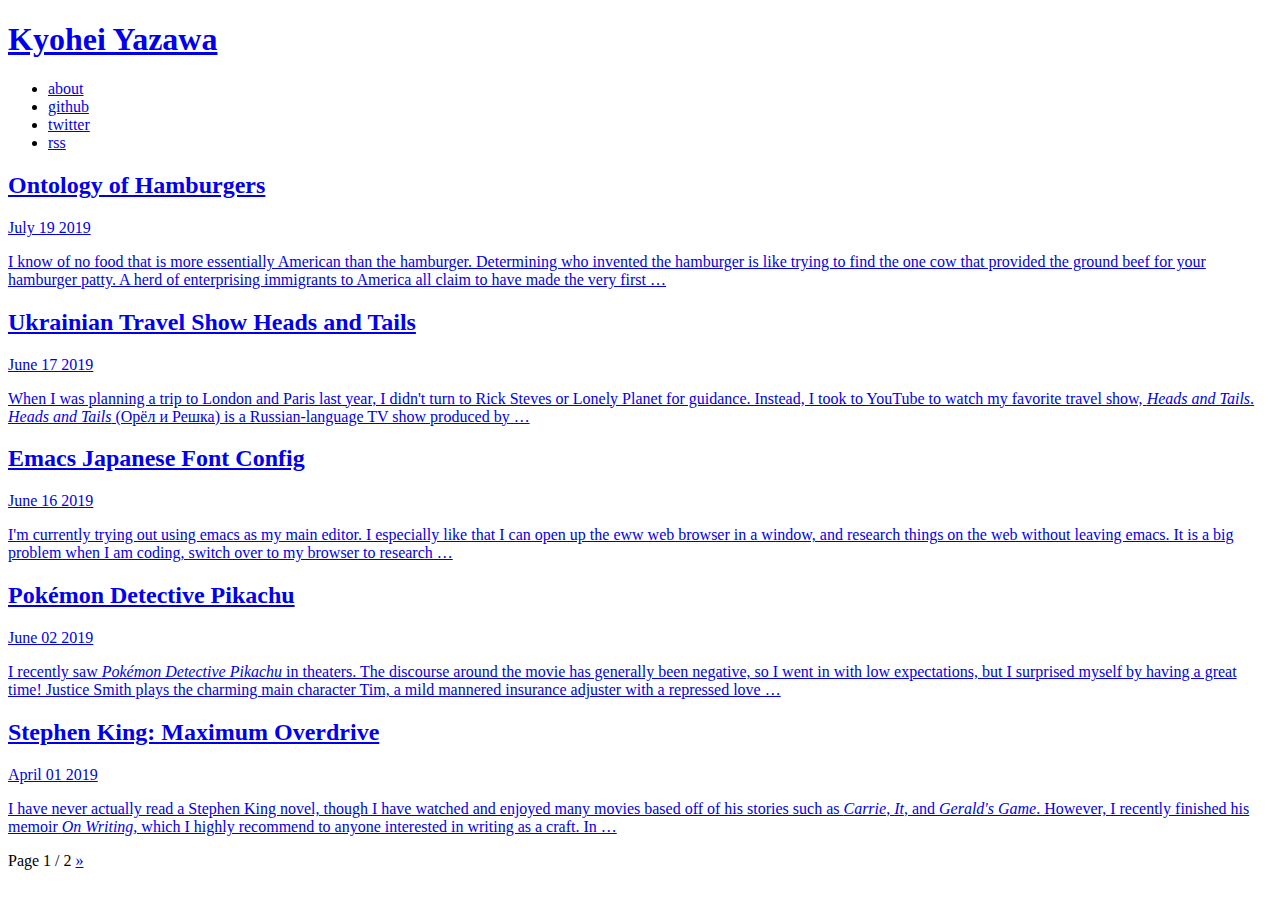
<file: index.html>
<!DOCTYPE html>
<html lang="en">

<head>
    <title>Kyohei Yazawa Site</title>
    <meta charset="utf-8" />
    <meta name="viewport" content="width=device-width, initial-scale=1, shrink-to-fit=no"/>
    <link rel="stylesheet" href="https://kyoheiyazawa.com/theme/css/style.css">
</head>

<body>
    <header>
        <div id="header-flex-container">
<h1 class="header-title"><a href="https://kyoheiyazawa.com/">Kyohei Yazawa</a></h1>            <nav id="header-menu">
                <ul>
                    <li><a href="https://kyoheiyazawa.com/about">about</a></li>
                    <li><a href="https://github.com/kyoheiyazawa/">github</a></li>
		    <li><a href="https://twitter.com/kyoheiyazawa">twitter</a></li>
		    <li><a href="https://kyoheiyazawa.com/feeds/all.atom.xml">rss</a></li>
                </ul>
            </nav>
        </div>

    </header>

    <div id="content-container">
<a href="https://kyoheiyazawa.com/blog/hamburgers.html">
<div class="article-preview-container">
    <h2>Ontology of Hamburgers</h2>
    <p class="article-date">July 19 2019</p>
    <p><p>I know of no food that is more essentially American than the hamburger. Determining who invented the hamburger is like trying to find the one cow that provided the ground beef for your hamburger patty. A herd of enterprising immigrants to America all claim to have made the very first …</p></p>
</div>
</a>
<a href="https://kyoheiyazawa.com/blog/ukrainian-travel-show-heads-and-tails.html">
<div class="article-preview-container">
    <h2>Ukrainian Travel Show Heads and Tails</h2>
    <p class="article-date">June 17 2019</p>
    <p><p>When I was planning a trip to London and Paris last year, I didn't turn to Rick Steves or Lonely Planet for guidance. Instead, I took to YouTube to watch my favorite travel show, <em>Heads and Tails</em>. <em>Heads and Tails</em> (Орёл и Решка) is a Russian-language TV show produced by …</p></p>
</div>
</a>
<a href="https://kyoheiyazawa.com/blog/emacs-japanese-font-config.html">
<div class="article-preview-container">
    <h2>Emacs Japanese Font Config</h2>
    <p class="article-date">June 16 2019</p>
    <p><p>I'm currently trying out using emacs as my main editor. I especially like that I can open up the eww web browser in a window, and research things on the web without leaving emacs. It is a big problem when I am coding, switch over to my browser to research …</p></p>
</div>
</a>
<a href="https://kyoheiyazawa.com/blog/pokemon-detective-pikachu.html">
<div class="article-preview-container">
    <h2>Pokémon Detective Pikachu</h2>
    <p class="article-date">June 02 2019</p>
    <p><p>I recently saw <em>Pokémon Detective Pikachu</em> in theaters. The discourse around the movie has generally been negative, so I went in with low expectations, but I surprised myself by having a great time! Justice Smith plays the charming main character Tim, a mild mannered insurance adjuster with a repressed love …</p></p>
</div>
</a>
<a href="https://kyoheiyazawa.com/blog/stephen-king-maximum-overdrive.html">
<div class="article-preview-container">
    <h2>Stephen King: Maximum Overdrive</h2>
    <p class="article-date">April 01 2019</p>
    <p><p>I have never actually read a Stephen King novel, though I have watched and enjoyed many movies based off of his stories such as <em>Carrie</em>, <em>It</em>, and <em>Gerald's Game</em>. However, I recently finished his memoir <em>On Writing</em>, which I highly recommend to anyone interested in writing as a craft. In …</p></p>
</div>
</a>

<p class="paginator">
    Page 1 / 2
        <a href="https://kyoheiyazawa.com/index2.html">&raquo;</a>
</p>

    </div>
</body>
</html>
</file>
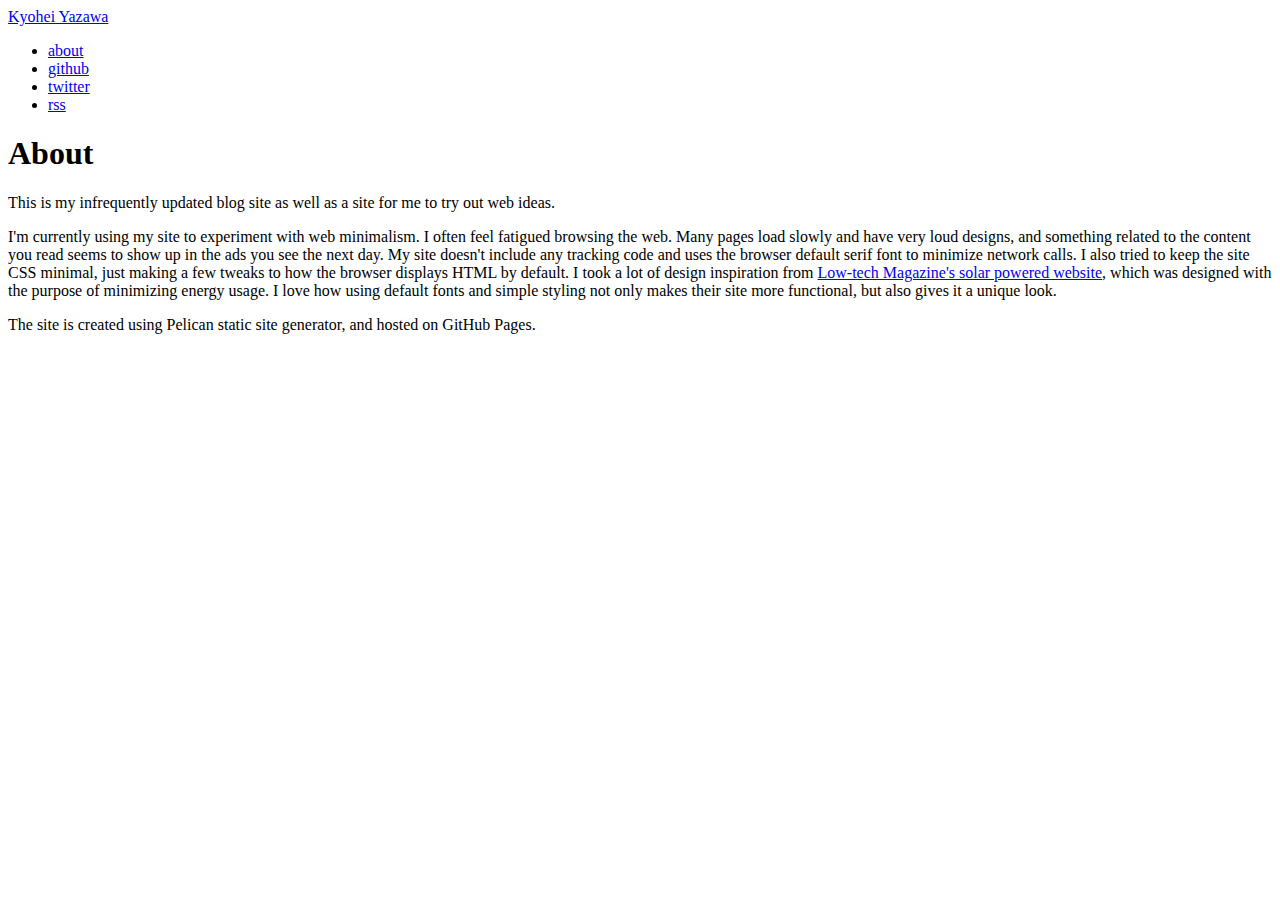
<file: about/index.html>
<!DOCTYPE html>
<html lang="en">

<head>
    <title>Kyohei Yazawa Site</title>
    <meta charset="utf-8" />
    <meta name="viewport" content="width=device-width, initial-scale=1, shrink-to-fit=no"/>
    <link rel="stylesheet" href="https://kyoheiyazawa.com/theme/css/style.css">
</head>

<body>
    <header>
        <div id="header-flex-container">
<span class="header-title"><a href="https://kyoheiyazawa.com/">Kyohei Yazawa</a></span>            <nav id="header-menu">
                <ul>
                    <li><a href="https://kyoheiyazawa.com/about">about</a></li>
                    <li><a href="https://github.com/kyoheiyazawa/">github</a></li>
		    <li><a href="https://twitter.com/kyoheiyazawa">twitter</a></li>
		    <li><a href="https://kyoheiyazawa.com/feeds/all.atom.xml">rss</a></li>
                </ul>
            </nav>
        </div>

    </header>

    <div id="content-container">
<h1>About</h1>
<p>This is my infrequently updated blog site as well as a site for me to try out web ideas.</p>
<p>I'm currently using my site to experiment with web minimalism. I often feel fatigued browsing the web. Many pages load slowly and have very loud designs, and something related to the content you read seems to show up in the ads you see the next day. My site doesn't include any tracking code and uses the browser default serif font to minimize network calls. I also tried to keep the site CSS minimal, just making a few tweaks to how the browser displays HTML by default. I took a lot of design inspiration from <a href="https://solar.lowtechmagazine.com/2018/09/how-to-build-a-lowtech-website.html">Low-tech Magazine's solar powered website</a>, which was designed with the purpose of minimizing energy usage. I love how using default fonts and simple styling not only makes their site more functional, but also gives it a unique look.</p>
<p>The site is created using Pelican static site generator, and hosted on GitHub Pages.</p>
    </div>
</body>
</html>
</file>
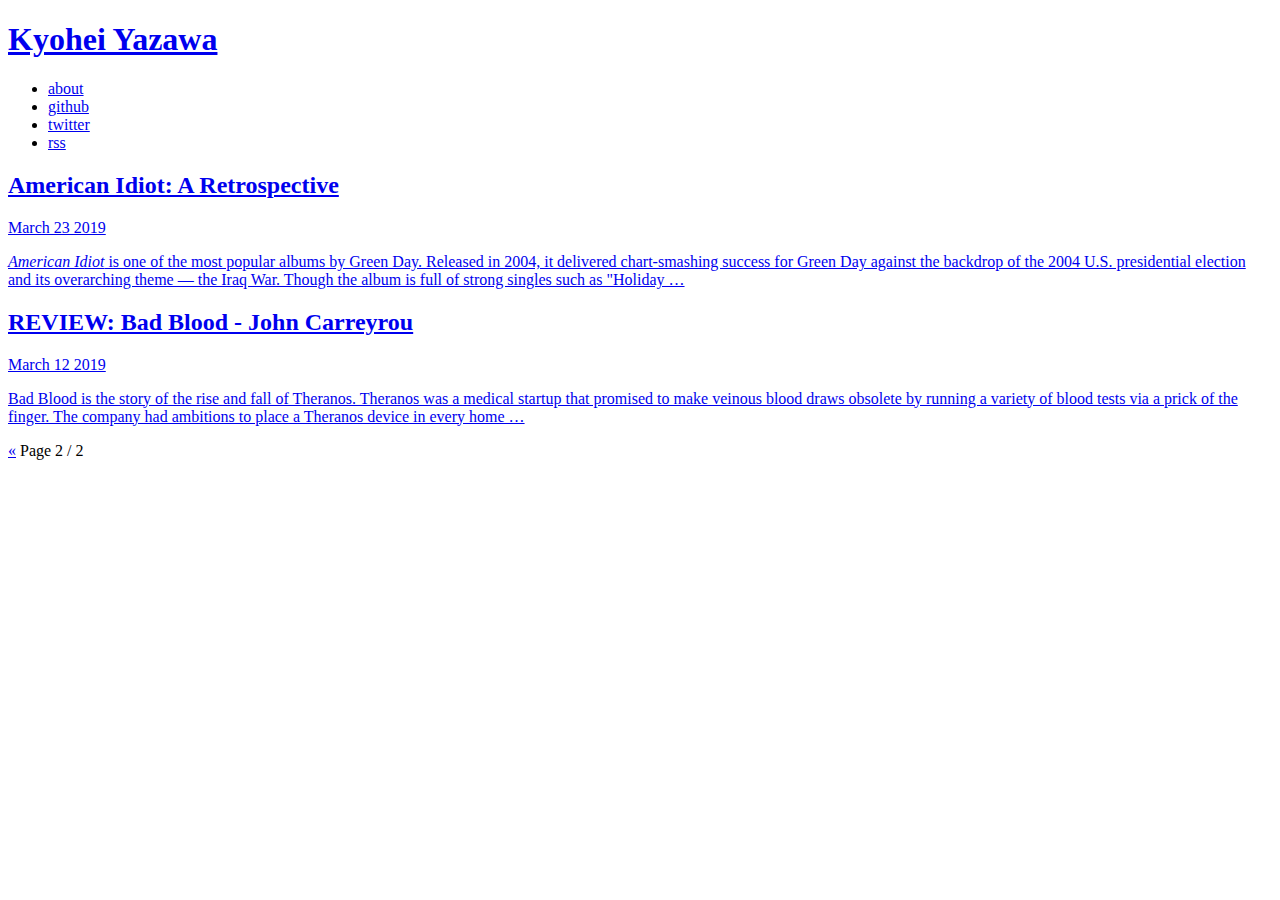
<file: index2.html>
<!DOCTYPE html>
<html lang="en">

<head>
    <title>Kyohei Yazawa Site</title>
    <meta charset="utf-8" />
    <meta name="viewport" content="width=device-width, initial-scale=1, shrink-to-fit=no"/>
    <link rel="stylesheet" href="https://kyoheiyazawa.com/theme/css/style.css">
</head>

<body>
    <header>
        <div id="header-flex-container">
<h1 class="header-title"><a href="https://kyoheiyazawa.com/">Kyohei Yazawa</a></h1>            <nav id="header-menu">
                <ul>
                    <li><a href="https://kyoheiyazawa.com/about">about</a></li>
                    <li><a href="https://github.com/kyoheiyazawa/">github</a></li>
		    <li><a href="https://twitter.com/kyoheiyazawa">twitter</a></li>
		    <li><a href="https://kyoheiyazawa.com/feeds/all.atom.xml">rss</a></li>
                </ul>
            </nav>
        </div>

    </header>

    <div id="content-container">
<a href="https://kyoheiyazawa.com/blog/american-idiot-a-retrospective.html">
<div class="article-preview-container">
    <h2>American Idiot: A Retrospective</h2>
    <p class="article-date">March 23 2019</p>
    <p><p><em>American Idiot</em> is one of the most popular albums by Green Day. Released in 2004, it delivered chart-smashing success for Green Day against the backdrop of the 2004 U.S. presidential election and its overarching theme — the Iraq War. Though the album is full of strong singles such as "Holiday …</p></p>
</div>
</a>
<a href="https://kyoheiyazawa.com/blog/theranos.html">
<div class="article-preview-container">
    <h2>REVIEW: Bad Blood - John Carreyrou</h2>
    <p class="article-date">March 12 2019</p>
    <p><p>Bad Blood is the story of the rise and fall of Theranos. Theranos was a medical startup that promised to make veinous blood draws obsolete by running a variety of blood tests via a prick of the finger. The company had ambitions to place a Theranos device in every home …</p></p>
</div>
</a>

<p class="paginator">
        <a href="https://kyoheiyazawa.com/index.html">&laquo;</a>
    Page 2 / 2
</p>

    </div>
</body>
</html>
</file>
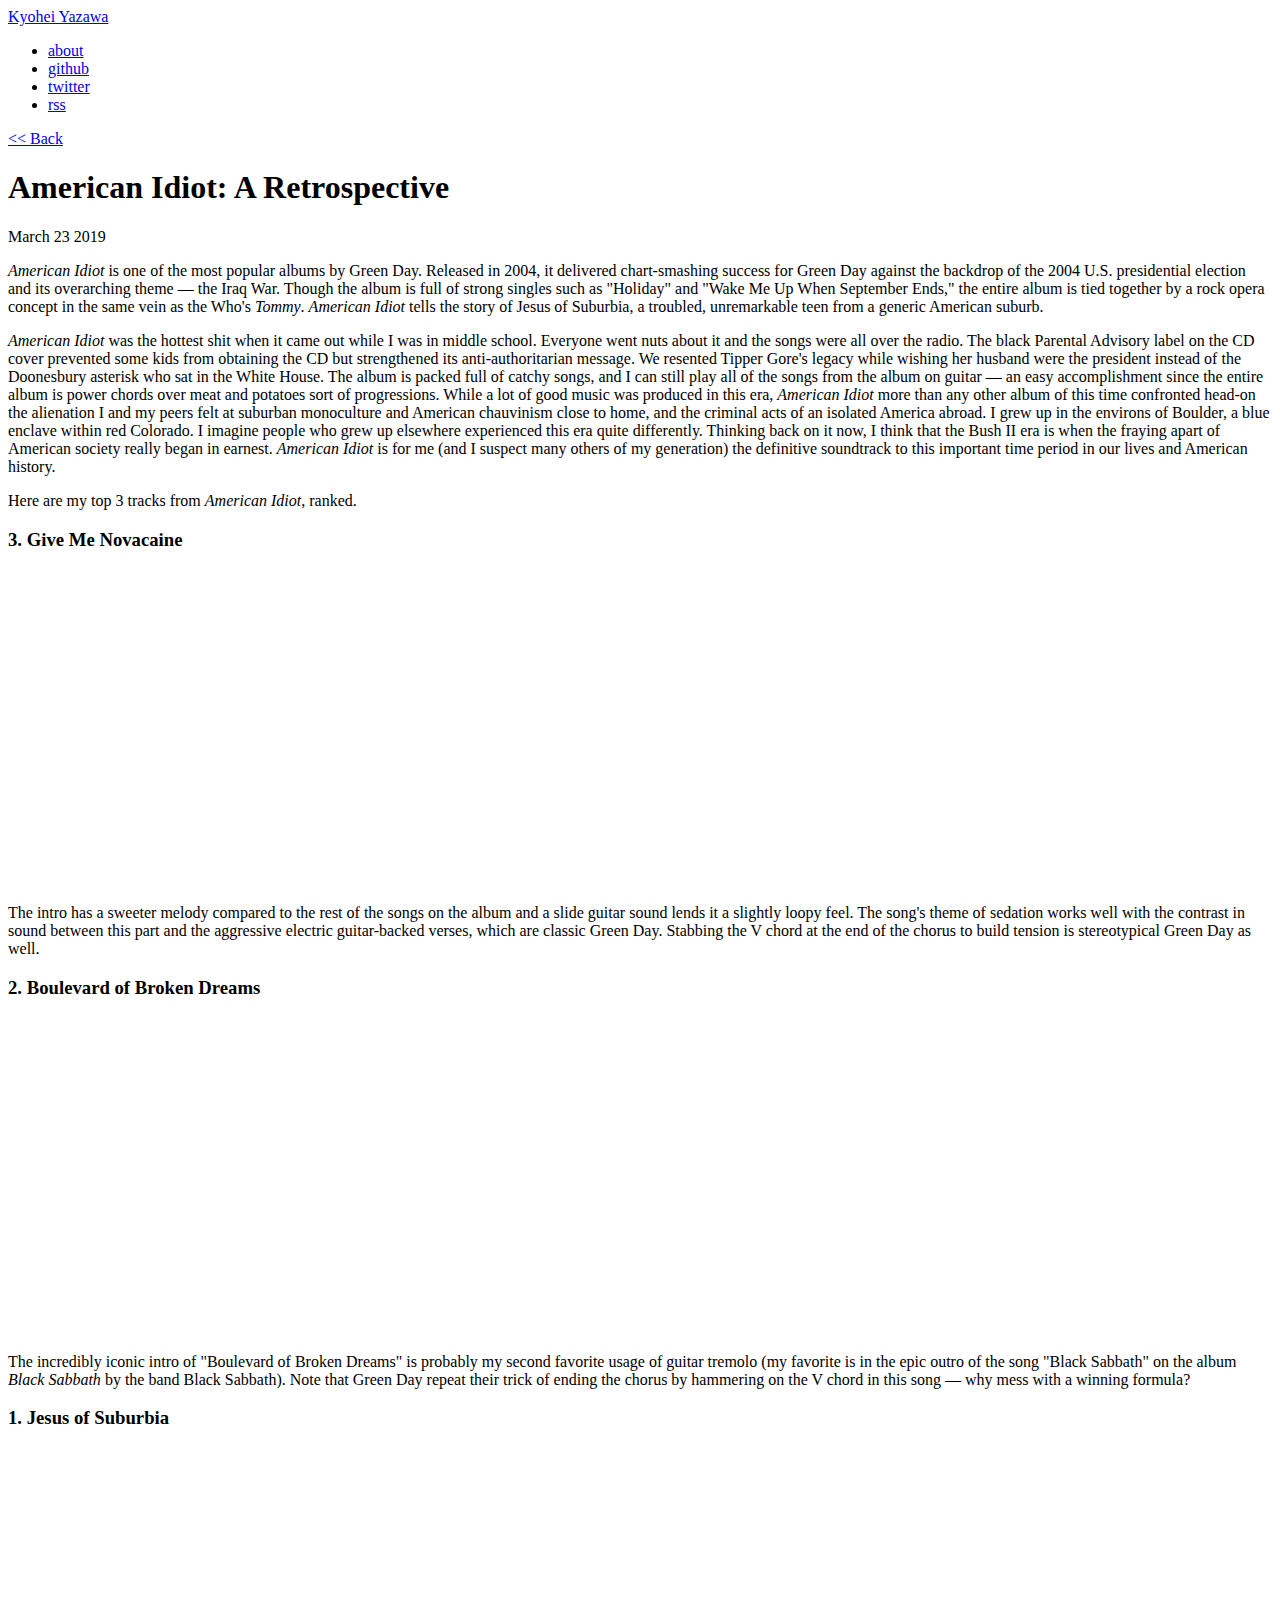
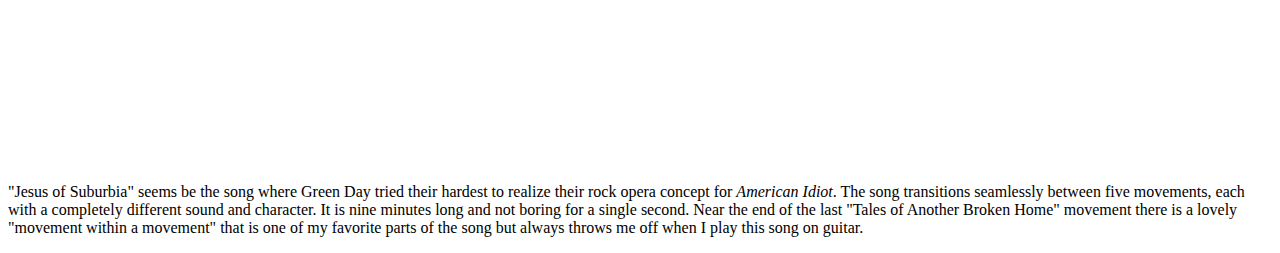
<file: blog/american-idiot-a-retrospective.html>
<!DOCTYPE html>
<html lang="en">

<head>
    <title>American Idiot: A Retrospective</title>
    <meta charset="utf-8" />
    <meta name="viewport" content="width=device-width, initial-scale=1, shrink-to-fit=no"/>
    <link rel="stylesheet" href="https://kyoheiyazawa.com/theme/css/style.css">
</head>

<body>
    <header>
        <div id="header-flex-container">
<span class="header-title"><a href="https://kyoheiyazawa.com/">Kyohei Yazawa</a></span>            <nav id="header-menu">
                <ul>
                    <li><a href="https://kyoheiyazawa.com/about">about</a></li>
                    <li><a href="https://github.com/kyoheiyazawa/">github</a></li>
		    <li><a href="https://twitter.com/kyoheiyazawa">twitter</a></li>
		    <li><a href="https://kyoheiyazawa.com/feeds/all.atom.xml">rss</a></li>
                </ul>
            </nav>
        </div>

    </header>

    <div id="content-container">
<p><a href="/">&lt;&lt; Back</a></p>
<h1>American Idiot: A Retrospective</h1>
<p class="article-date">March 23 2019</p>
<div id="article-contents-container">
<p><em>American Idiot</em> is one of the most popular albums by Green Day. Released in 2004, it delivered chart-smashing success for Green Day against the backdrop of the 2004 U.S. presidential election and its overarching theme — the Iraq War. Though the album is full of strong singles such as "Holiday" and "Wake Me Up When September Ends," the entire album is tied together by a rock opera concept in the same vein as the Who's <em>Tommy</em>. <em>American Idiot</em> tells the story of Jesus of Suburbia, a troubled, unremarkable teen from a generic American suburb.  </p>
<p><em>American Idiot</em> was the hottest shit when it came out while I was in middle school. Everyone went nuts about it and the songs were all over the radio. The black Parental Advisory label on the CD cover prevented some kids from obtaining the CD but strengthened its anti-authoritarian message. We resented Tipper Gore's legacy while wishing her husband were the president instead of the Doonesbury asterisk who sat in the White House. The album is packed full of catchy songs, and I can still play all of the songs from the album on guitar — an easy accomplishment since the entire album is power chords over meat and potatoes sort of progressions. While a lot of good music was produced in this era, <em>American Idiot</em> more than any other album of this time confronted head-on the alienation I and my peers felt at suburban monoculture and American chauvinism close to home, and the criminal acts of an isolated America abroad. I grew up in the environs of Boulder, a blue enclave within red Colorado. I imagine people who grew up elsewhere experienced this era quite differently. Thinking back on it now, I think that the Bush II era is when the fraying apart of American society really began in earnest. <em>American Idiot</em> is for me (and I suspect many others of my generation) the definitive soundtrack to this important time period in our lives and American history.  </p>
<p>Here are my top 3 tracks from <em>American Idiot</em>, ranked.  </p>
<h3>3. Give Me Novacaine</h3>
<p><div class="embed-container">
<iframe width="560" height="315" src="https://www.youtube.com/embed/r1-YMsOUE2I" frameborder="0" allow="accelerometer; autoplay; encrypted-media; gyroscope; picture-in-picture" allowfullscreen><br>
</iframe>
</div></p>
<p>The intro has a sweeter melody compared to the rest of the songs on the album and a slide guitar sound lends it a slightly loopy feel. The song's theme of sedation works well with the contrast in sound between this part and the aggressive electric guitar-backed verses, which are classic Green Day. Stabbing the V chord at the end of the chorus to build tension is stereotypical Green Day as well.</p>
<h3>2. Boulevard of Broken Dreams</h3>
<p><div class="embed-container">
<iframe width="560" height="315" src="https://www.youtube.com/embed/Soa3gO7tL-c" frameborder="0" allow="accelerometer; autoplay; encrypted-media; gyroscope; picture-in-picture" allowfullscreen></iframe>
</div></p>
<p>The incredibly iconic intro of "Boulevard of Broken Dreams" is probably my second favorite usage of guitar tremolo (my favorite is in the epic outro of the song "Black Sabbath" on the album <em>Black Sabbath</em> by the band Black Sabbath). Note that Green Day repeat their trick of ending the chorus by hammering on the V chord in this song — why mess with a winning formula?  </p>
<h3>1. Jesus of Suburbia</h3>
<p><div class="embed-container">
<iframe width="560" height="315" src="https://www.youtube.com/embed/FNKPYhXmzoE" frameborder="0" allow="accelerometer; autoplay; encrypted-media; gyroscope; picture-in-picture" allowfullscreen></iframe>
</div></p>
<p>"Jesus of Suburbia" seems be the song where Green Day tried their hardest to realize their rock opera concept for <em>American Idiot</em>. The song transitions seamlessly between five movements, each with a completely different sound and character. It is nine minutes long and not boring for a single second. Near the end of the last "Tales of Another Broken Home" movement there is a lovely "movement within a movement" that is one of my favorite parts of the song but always throws me off when I play this song on guitar. </p>
</div>
    </div>
</body>
</html>
</file>
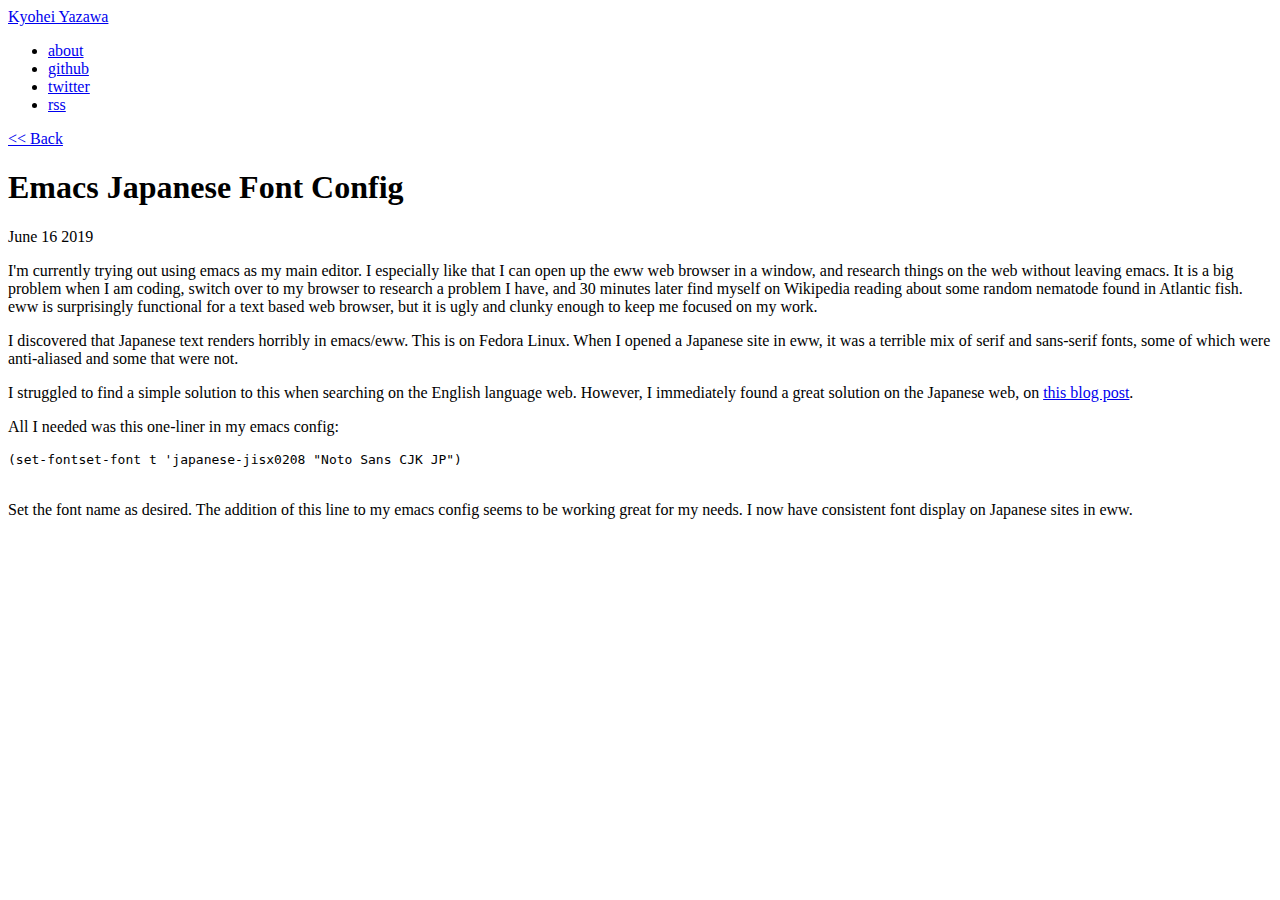
<file: blog/emacs-japanese-font-config.html>
<!DOCTYPE html>
<html lang="en">

<head>
    <title>Emacs Japanese Font Config</title>
    <meta charset="utf-8" />
    <meta name="viewport" content="width=device-width, initial-scale=1, shrink-to-fit=no"/>
    <link rel="stylesheet" href="https://kyoheiyazawa.com/theme/css/style.css">
</head>

<body>
    <header>
        <div id="header-flex-container">
<span class="header-title"><a href="https://kyoheiyazawa.com/">Kyohei Yazawa</a></span>            <nav id="header-menu">
                <ul>
                    <li><a href="https://kyoheiyazawa.com/about">about</a></li>
                    <li><a href="https://github.com/kyoheiyazawa/">github</a></li>
		    <li><a href="https://twitter.com/kyoheiyazawa">twitter</a></li>
		    <li><a href="https://kyoheiyazawa.com/feeds/all.atom.xml">rss</a></li>
                </ul>
            </nav>
        </div>

    </header>

    <div id="content-container">
<p><a href="/">&lt;&lt; Back</a></p>
<h1>Emacs Japanese Font Config</h1>
<p class="article-date">June 16 2019</p>
<div id="article-contents-container">
<p>I'm currently trying out using emacs as my main editor. I especially like that I can open up the eww web browser in a window, and research things on the web without leaving emacs. It is a big problem when I am coding, switch over to my browser to research a problem I have, and 30 minutes later find myself on Wikipedia reading about some random nematode found in Atlantic fish. eww is surprisingly functional for a text based web browser, but it is ugly and clunky enough to keep me focused on my work.</p>
<p>I discovered that Japanese text renders horribly in emacs/eww. This is on Fedora Linux. When I opened a Japanese site in eww, it was a terrible mix of serif and sans-serif fonts, some of which were anti-aliased and some that were not.</p>
<p>I struggled to find a simple solution to this when searching on the English language web. However, I immediately found a great solution on the Japanese web, on <a href="http://asukiaaa.blogspot.com/2017/11/ubuntuemacs.html">this blog post</a>.</p>
<p>All I needed was this one-liner in my emacs config:</p>
<div class="highlight"><pre><span></span><span class="err">(set-fontset-font t &#39;japanese-jisx0208 &quot;Noto Sans CJK JP&quot;)</span>
</pre></div>


<p><br>
Set the font name as desired. The addition of this line to my emacs config seems to be working great for my needs. I now have consistent font display on Japanese sites in eww. </p>
</div>
    </div>
</body>
</html>
</file>
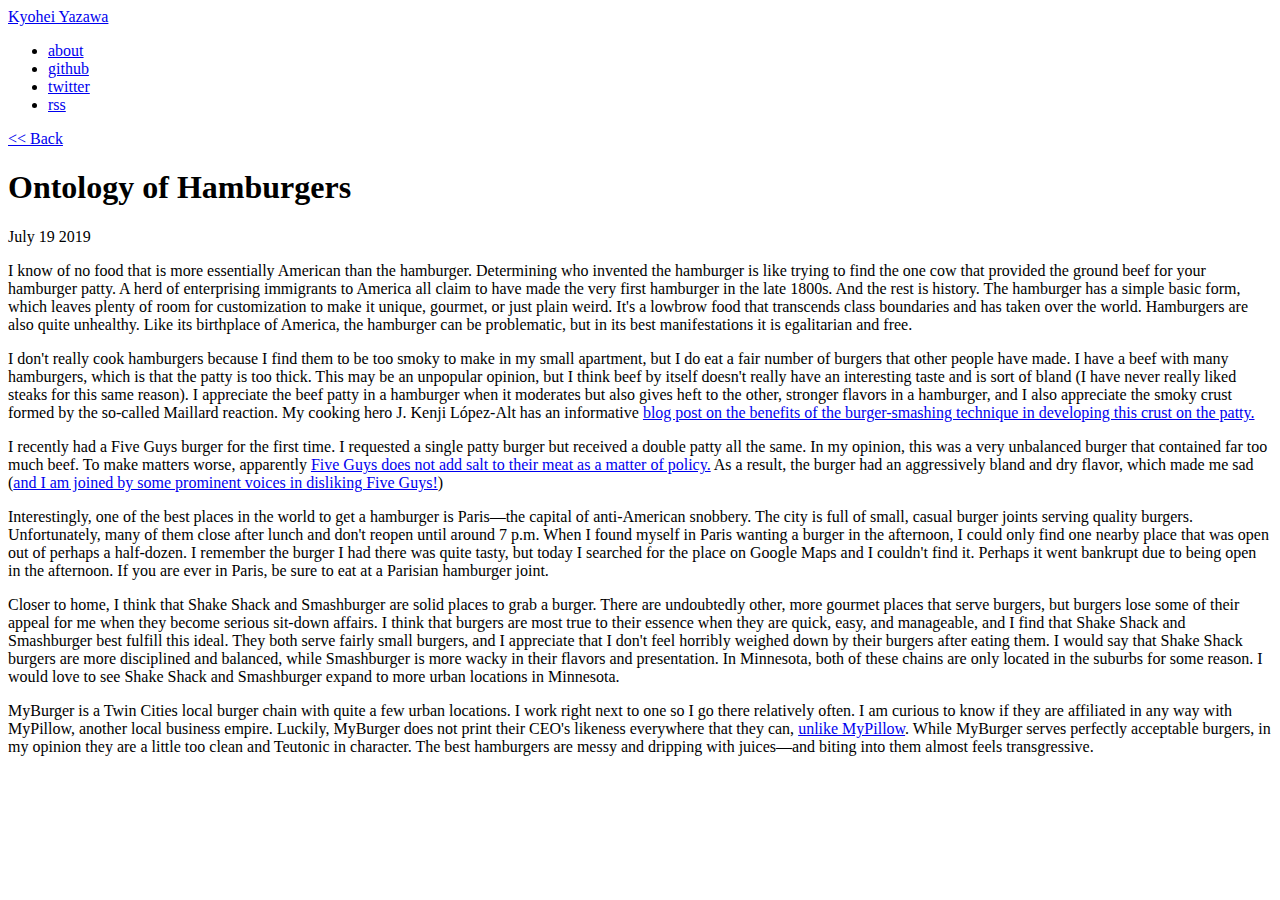
<file: blog/hamburgers.html>
<!DOCTYPE html>
<html lang="en">

<head>
    <title>Ontology of Hamburgers</title>
    <meta charset="utf-8" />
    <meta name="viewport" content="width=device-width, initial-scale=1, shrink-to-fit=no"/>
    <link rel="stylesheet" href="https://kyoheiyazawa.com/theme/css/style.css">
</head>

<body>
    <header>
        <div id="header-flex-container">
<span class="header-title"><a href="https://kyoheiyazawa.com/">Kyohei Yazawa</a></span>            <nav id="header-menu">
                <ul>
                    <li><a href="https://kyoheiyazawa.com/about">about</a></li>
                    <li><a href="https://github.com/kyoheiyazawa/">github</a></li>
		    <li><a href="https://twitter.com/kyoheiyazawa">twitter</a></li>
		    <li><a href="https://kyoheiyazawa.com/feeds/all.atom.xml">rss</a></li>
                </ul>
            </nav>
        </div>

    </header>

    <div id="content-container">
<p><a href="/">&lt;&lt; Back</a></p>
<h1>Ontology of Hamburgers</h1>
<p class="article-date">July 19 2019</p>
<div id="article-contents-container">
<p>I know of no food that is more essentially American than the hamburger. Determining who invented the hamburger is like trying to find the one cow that provided the ground beef for your hamburger patty. A herd of enterprising immigrants to America all claim to have made the very first hamburger in the late 1800s. And the rest is history. The hamburger has a simple basic form, which leaves plenty of room for customization to make it unique, gourmet, or just plain weird. It's a lowbrow food that transcends class boundaries and has taken over the world. Hamburgers are also quite unhealthy. Like its birthplace of America, the hamburger can be problematic, but in its best manifestations it is egalitarian and free.</p>
<p>I don't really cook hamburgers because I find them to be too smoky to make in my small apartment, but I do eat a fair number of burgers that other people have made. I have a beef with many hamburgers, which is that the patty is too thick. This may be an unpopular opinion, but I think beef by itself doesn't really have an interesting taste and is sort of bland (I have never really liked steaks for this same reason). I appreciate the beef patty in a hamburger when it moderates but also gives heft to the other, stronger flavors in a hamburger, and I also appreciate the smoky crust formed by the so-called Maillard reaction. My cooking hero J. Kenji López-Alt has an informative <a href="https://aht.seriouseats.com/2012/09/the-burger-lab-smashed-burgers-vs-smashing-burgers.html">blog post on the benefits of the burger-smashing technique in developing this crust on the patty.</a></p>
<p>I recently had a Five Guys burger for the first time. I requested a single patty burger but received a double patty all the same. In my opinion, this was a very unbalanced burger that contained far too much beef. To make matters worse, apparently <a href="https://www.mashed.com/60752/make-perfect-five-guys-burger/">Five Guys does not add salt to their meat as a matter of policy.</a> As a result, the burger had an aggressively bland and dry flavor, which made me sad (<a href="https://twitter.com/kenjilopezalt/status/1145049158245470209">and I am joined by some prominent voices in disliking Five Guys!</a>)</p>
<p>Interestingly, one of the best places in the world to get a hamburger is Paris—the capital of anti-American snobbery. The city is full of small, casual burger joints serving quality burgers. Unfortunately, many of them close after lunch and don't reopen until around 7 p.m. When I found myself in Paris wanting a burger in the afternoon, I could only find one nearby place that was open out of perhaps a half-dozen. I remember the burger I had there was quite tasty, but today I searched for the place on Google Maps and I couldn't find it. Perhaps it went bankrupt due to being open in the afternoon. If you are ever in Paris, be sure to eat at a Parisian hamburger joint.</p>
<p>Closer to home, I think that Shake Shack and Smashburger are solid places to grab a burger. There are undoubtedly other, more gourmet places that serve burgers, but burgers lose some of their appeal for me when they become serious sit-down affairs. I think that burgers are most true to their essence when they are quick, easy, and manageable, and I find that Shake Shack and Smashburger best fulfill this ideal. They both serve fairly small burgers, and I appreciate that I don't feel horribly weighed down by their burgers after eating them. I would say that Shake Shack burgers are more disciplined and balanced, while Smashburger is more wacky in their flavors and presentation. In Minnesota, both of these chains are only located in the suburbs for some reason. I would love to see Shake Shack and Smashburger expand to more urban locations in Minnesota. </p>
<p>MyBurger is a Twin Cities local burger chain with quite a few urban locations. I work right next to one so I go there relatively often. I am curious to know if they are affiliated in any way with MyPillow, another local business empire. Luckily, MyBurger does not print their CEO's likeness everywhere that they can, <a href="https://www.bizjournals.com/twincities/news/2019/03/04/report-of-deranged-person-hugging-pillow-in-snow.html">unlike MyPillow</a>. While MyBurger serves perfectly acceptable burgers, in my opinion they are a little too clean and Teutonic in character. The best hamburgers are messy and dripping with juices—and biting into them almost feels transgressive. </p>
</div>
    </div>
</body>
</html>
</file>
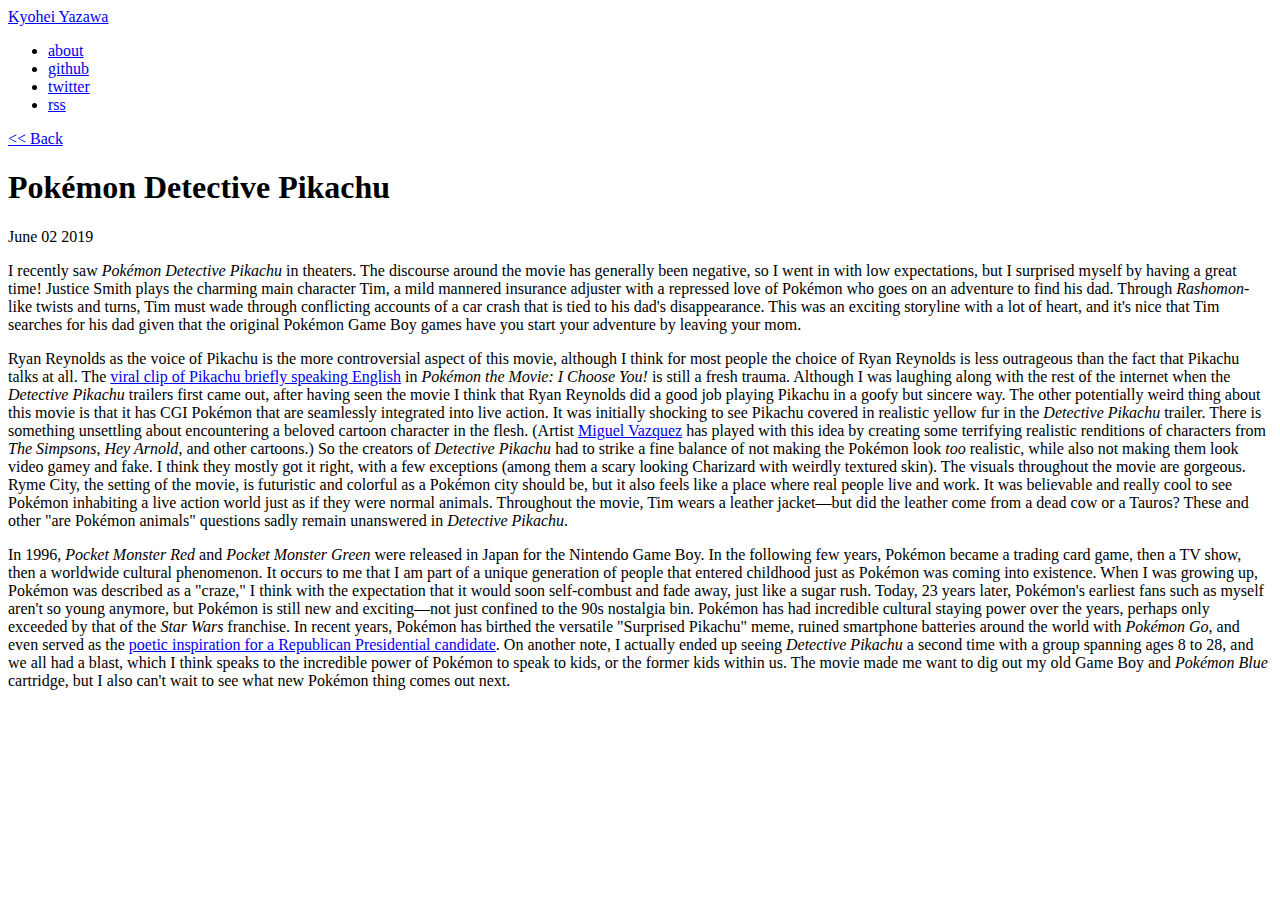
<file: blog/pokemon-detective-pikachu.html>
<!DOCTYPE html>
<html lang="en">

<head>
    <title>Pokémon Detective Pikachu</title>
    <meta charset="utf-8" />
    <meta name="viewport" content="width=device-width, initial-scale=1, shrink-to-fit=no"/>
    <link rel="stylesheet" href="https://kyoheiyazawa.com/theme/css/style.css">
</head>

<body>
    <header>
        <div id="header-flex-container">
<span class="header-title"><a href="https://kyoheiyazawa.com/">Kyohei Yazawa</a></span>            <nav id="header-menu">
                <ul>
                    <li><a href="https://kyoheiyazawa.com/about">about</a></li>
                    <li><a href="https://github.com/kyoheiyazawa/">github</a></li>
		    <li><a href="https://twitter.com/kyoheiyazawa">twitter</a></li>
		    <li><a href="https://kyoheiyazawa.com/feeds/all.atom.xml">rss</a></li>
                </ul>
            </nav>
        </div>

    </header>

    <div id="content-container">
<p><a href="/">&lt;&lt; Back</a></p>
<h1>Pokémon Detective Pikachu</h1>
<p class="article-date">June 02 2019</p>
<div id="article-contents-container">
<p>I recently saw <em>Pokémon Detective Pikachu</em> in theaters. The discourse around the movie has generally been negative, so I went in with low expectations, but I surprised myself by having a great time! Justice Smith plays the charming main character Tim, a mild mannered insurance adjuster with a repressed love of Pokémon who goes on an adventure to find his dad. Through <em>Rashomon</em>-like twists and turns, Tim must wade through conflicting accounts of a car crash that is tied to his dad's disappearance. This was an exciting storyline with a lot of heart, and it's nice that Tim searches for his dad given that the original Pokémon Game Boy games have you start your adventure by leaving your mom.</p>
<p>Ryan Reynolds as the voice of Pikachu is the more controversial aspect of this movie, although I think for most people the choice of Ryan Reynolds is less outrageous than the fact that Pikachu talks at all. The <a href="https://twitter.com/broderick/status/930126330615730182">viral clip of Pikachu briefly speaking English</a> in <em>Pokémon the Movie: I Choose You!</em> is still a fresh trauma. Although I was laughing along with the rest of the internet when the <em>Detective Pikachu</em> trailers first came out, after having seen the movie I think that Ryan Reynolds did a good job playing Pikachu in a goofy but sincere way. The other potentially weird thing about this movie is that it has CGI Pokémon that are seamlessly integrated into live action. It was initially shocking to see Pikachu covered in realistic yellow fur in the <em>Detective Pikachu</em> trailer. There is something unsettling about encountering a beloved cartoon character in the flesh. (Artist <a href="https://miguel_vasquez.artstation.com/">Miguel Vazquez</a> has played with this idea by creating some terrifying realistic renditions of characters from <em>The Simpsons</em>, <em>Hey Arnold</em>, and other cartoons.) So the creators of <em>Detective Pikachu</em> had to strike a fine balance of not making the Pokémon look <em>too</em> realistic, while also not making them look video gamey and fake. I think they mostly got it right, with a few exceptions (among them a scary looking Charizard with weirdly textured skin). The visuals throughout the movie are gorgeous. Ryme City, the setting of the movie, is futuristic and colorful as a Pokémon city should be, but it also feels like a place where real people live and work. It was believable and really cool to see Pokémon inhabiting a live action world just as if they were normal animals. Throughout the movie, Tim wears a leather jacket—but did the leather come from a dead cow or a Tauros? These and other "are Pokémon animals" questions sadly remain unanswered in <em>Detective Pikachu</em>. </p>
<p>In 1996, <em>Pocket Monster Red</em> and <em>Pocket Monster Green</em> were released in Japan for the Nintendo Game Boy. In the following few years, Pokémon became a trading card game, then a TV show, then a worldwide cultural phenomenon. It occurs to me that I am part of a unique generation of people that entered childhood just as Pokémon was coming into existence. When I was growing up, Pokémon was described as a "craze," I think with the expectation that it would soon self-combust and fade away, just like a sugar rush. Today, 23 years later, Pokémon's earliest fans such as myself aren't so young anymore, but Pokémon is still new and exciting—not just confined to the 90s nostalgia bin. Pokémon has had incredible cultural staying power over the years, perhaps only exceeded by that of the <em>Star Wars</em> franchise. In recent years, Pokémon has birthed the versatile "Surprised Pikachu" meme, ruined smartphone batteries around the world with <em>Pokémon Go</em>, and even served as the <a href="https://www.youtube.com/watch?v=o95KxKKrgkQ">poetic inspiration for a Republican Presidential candidate</a>. On another note, I actually ended up seeing <em>Detective Pikachu</em> a second time with a group spanning ages 8 to 28, and we all had a blast, which I think speaks to the incredible power of Pokémon to speak to kids, or the former kids within us. The movie made me want to dig out my old Game Boy and <em>Pokémon Blue</em> cartridge, but I also can't wait to see what new Pokémon thing comes out next.</p>
</div>
    </div>
</body>
</html>
</file>
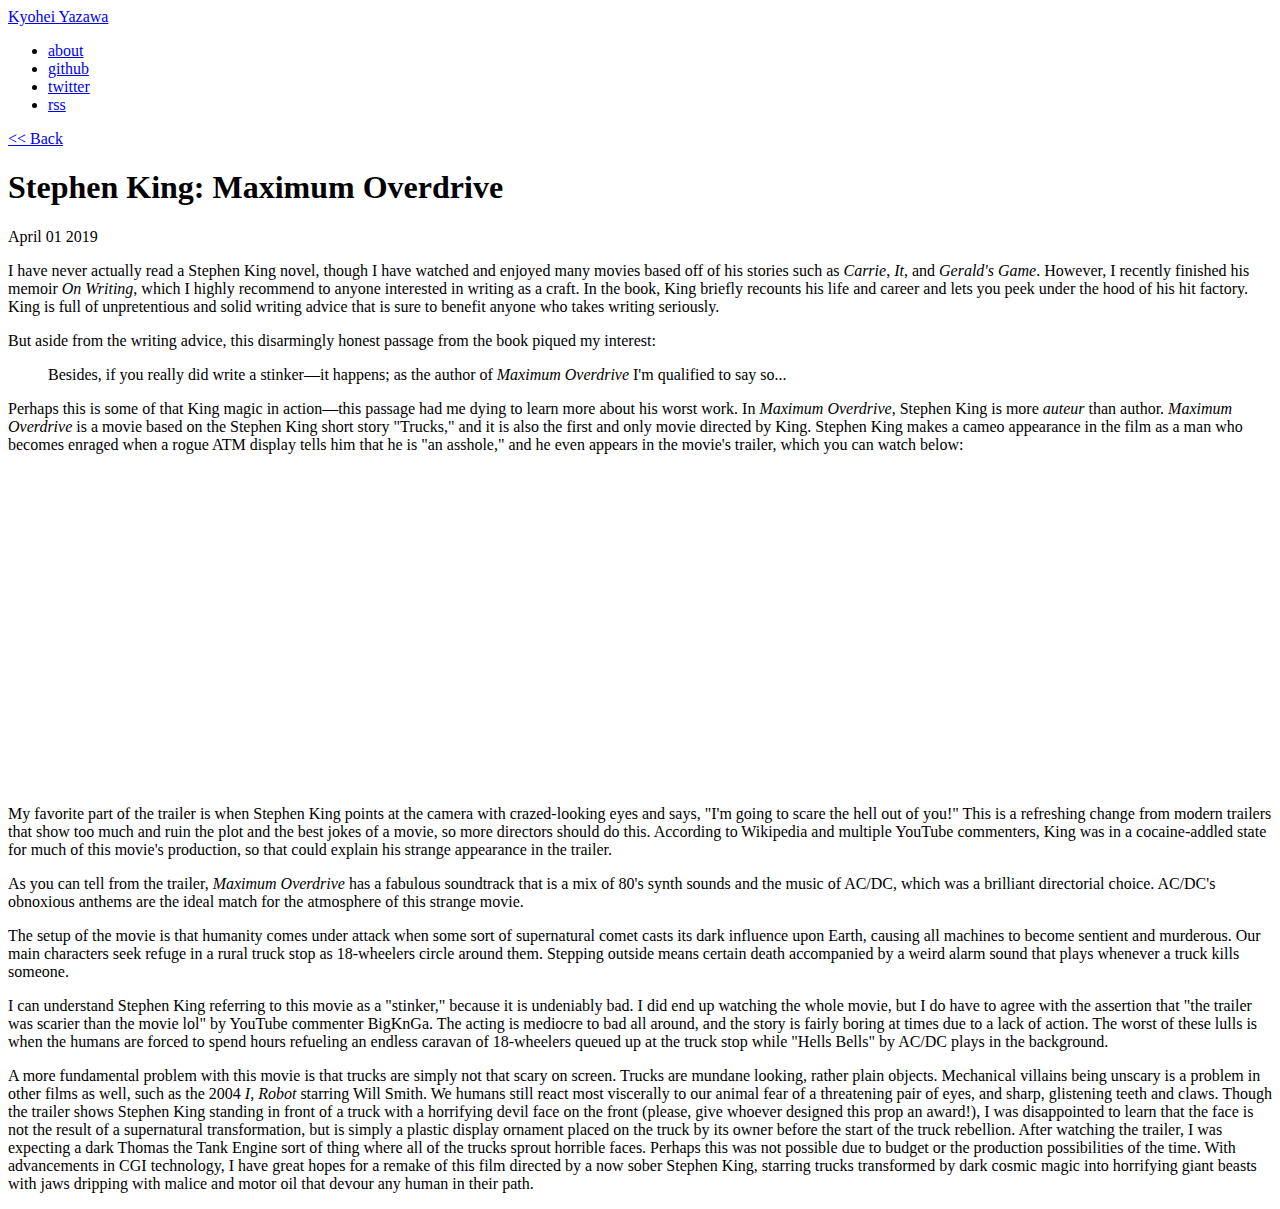
<file: blog/stephen-king-maximum-overdrive.html>
<!DOCTYPE html>
<html lang="en">

<head>
    <title>Stephen King: Maximum Overdrive</title>
    <meta charset="utf-8" />
    <meta name="viewport" content="width=device-width, initial-scale=1, shrink-to-fit=no"/>
    <link rel="stylesheet" href="https://kyoheiyazawa.com/theme/css/style.css">
</head>

<body>
    <header>
        <div id="header-flex-container">
<span class="header-title"><a href="https://kyoheiyazawa.com/">Kyohei Yazawa</a></span>            <nav id="header-menu">
                <ul>
                    <li><a href="https://kyoheiyazawa.com/about">about</a></li>
                    <li><a href="https://github.com/kyoheiyazawa/">github</a></li>
		    <li><a href="https://twitter.com/kyoheiyazawa">twitter</a></li>
		    <li><a href="https://kyoheiyazawa.com/feeds/all.atom.xml">rss</a></li>
                </ul>
            </nav>
        </div>

    </header>

    <div id="content-container">
<p><a href="/">&lt;&lt; Back</a></p>
<h1>Stephen King: Maximum Overdrive</h1>
<p class="article-date">April 01 2019</p>
<div id="article-contents-container">
<p>I have never actually read a Stephen King novel, though I have watched and enjoyed many movies based off of his stories such as <em>Carrie</em>, <em>It</em>, and <em>Gerald's Game</em>. However, I recently finished his memoir <em>On Writing</em>, which I highly recommend to anyone interested in writing as a craft. In the book, King briefly recounts his life and career and lets you peek under the hood of his hit factory. King is full of unpretentious and solid writing advice that is sure to benefit anyone who takes writing seriously.  </p>
<p>But aside from the writing advice, this disarmingly honest passage from the book piqued my interest:  </p>
<blockquote>
<p>Besides, if you really did write a stinker—it happens; as the author of <em>Maximum Overdrive</em> I'm qualified to say so...  </p>
</blockquote>
<p>Perhaps this is some of that King magic in action—this passage had me dying to learn more about his worst work. In <em>Maximum Overdrive</em>, Stephen King is more <em>auteur</em> than author. <em>Maximum Overdrive</em> is a movie based on the Stephen King short story "Trucks," and it is also the first and only movie directed by King. Stephen King makes a cameo appearance in the film as a man who becomes enraged when a rogue ATM display tells him that he is "an asshole," and he even appears in the movie's trailer, which you can watch below:</p>
<div class="embed-container">
<iframe width="560" height="315" src="https://www.youtube.com/embed/ggWS4tTzs60" frameborder="0" allow="accelerometer; autoplay; encrypted-media; gyroscope; picture-in-picture" allowfullscreen></iframe>
</div>

<p>My favorite part of the trailer is when Stephen King points at the camera with crazed-looking eyes and says, "I'm going to scare the hell out of you!" This is a refreshing change from modern trailers that show too much and ruin the plot and the best jokes of a movie, so more directors should do this. According to Wikipedia and multiple YouTube commenters, King was in a cocaine-addled state for much of this movie's production, so that could explain his strange appearance in the trailer.  </p>
<p>As you can tell from the trailer, <em>Maximum Overdrive</em> has a fabulous soundtrack that is a mix of 80's synth sounds and the music of AC/DC, which was a brilliant directorial choice. AC/DC's obnoxious anthems are the ideal match for the atmosphere of this strange movie.  </p>
<p>The setup of the movie is that humanity comes under attack when some sort of supernatural comet casts its dark influence upon Earth, causing all machines to become sentient and murderous. Our main characters seek refuge in a rural truck stop as 18-wheelers circle around them. Stepping outside means certain death accompanied by a weird alarm sound that plays whenever a truck kills someone.  </p>
<p>I can understand Stephen King referring to this movie as a "stinker," because it is undeniably bad. I did end up watching the whole movie, but I do have to agree with the assertion that "the trailer was scarier than the movie lol" by YouTube commenter BigKnGa. The acting is mediocre to bad all around, and the story is fairly boring at times due to a lack of action. The worst of these lulls is when the humans are forced to spend hours refueling an endless caravan of 18-wheelers queued up at the truck stop while "Hells Bells" by AC/DC plays in the background.  </p>
<p>A more fundamental problem with this movie is that trucks are simply not that scary on screen. Trucks are mundane looking, rather plain objects. Mechanical villains being unscary is a problem in other films as well, such as the 2004 <em>I, Robot</em> starring Will Smith. We humans still react most viscerally to our animal fear of a threatening pair of eyes, and sharp, glistening teeth and claws. Though the trailer shows Stephen King standing in front of a truck with a horrifying devil face on the front (please, give whoever designed this prop an award!), I was disappointed to learn that the face is not the result of a supernatural transformation, but is simply a plastic display ornament placed on the truck by its owner before the start of the truck rebellion. After watching the trailer, I was expecting a dark Thomas the Tank Engine sort of thing where all of the trucks sprout horrible faces. Perhaps this was not possible due to budget or the production possibilities of the time. With advancements in CGI technology, I have great hopes for a remake of this film directed by a now sober Stephen King, starring trucks transformed by dark cosmic magic into horrifying giant beasts with jaws dripping with malice and motor oil that devour any human in their path. </p>
</div>
    </div>
</body>
</html>
</file>
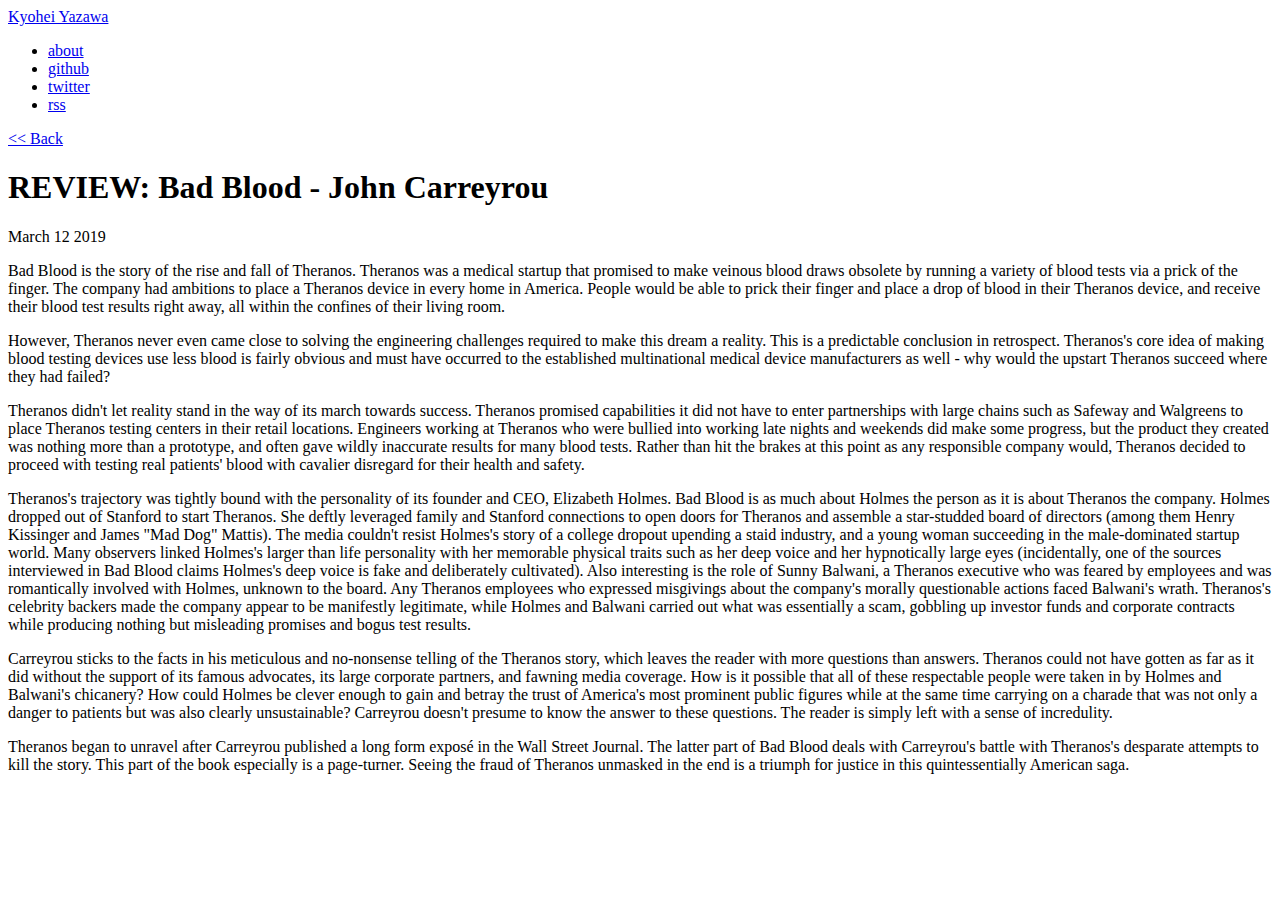
<file: blog/theranos.html>
<!DOCTYPE html>
<html lang="en">

<head>
    <title>REVIEW: Bad Blood - John Carreyrou</title>
    <meta charset="utf-8" />
    <meta name="viewport" content="width=device-width, initial-scale=1, shrink-to-fit=no"/>
    <link rel="stylesheet" href="https://kyoheiyazawa.com/theme/css/style.css">
</head>

<body>
    <header>
        <div id="header-flex-container">
<span class="header-title"><a href="https://kyoheiyazawa.com/">Kyohei Yazawa</a></span>            <nav id="header-menu">
                <ul>
                    <li><a href="https://kyoheiyazawa.com/about">about</a></li>
                    <li><a href="https://github.com/kyoheiyazawa/">github</a></li>
		    <li><a href="https://twitter.com/kyoheiyazawa">twitter</a></li>
		    <li><a href="https://kyoheiyazawa.com/feeds/all.atom.xml">rss</a></li>
                </ul>
            </nav>
        </div>

    </header>

    <div id="content-container">
<p><a href="/">&lt;&lt; Back</a></p>
<h1>REVIEW: Bad Blood - John Carreyrou</h1>
<p class="article-date">March 12 2019</p>
<div id="article-contents-container">
<p>Bad Blood is the story of the rise and fall of Theranos. Theranos was a medical startup that promised to make veinous blood draws obsolete by running a variety of blood tests via a prick of the finger. The company had ambitions to place a Theranos device in every home in America. People would be able to prick their finger and place a drop of blood in their Theranos device, and receive their blood test results right away, all within the confines of their living room.  </p>
<p>However, Theranos never even came close to solving the engineering challenges required to make this dream a reality. This is a predictable conclusion in retrospect. Theranos's core idea of making blood testing devices use less blood is fairly obvious and must have occurred to the established multinational medical device manufacturers as well - why would the upstart Theranos succeed where they had failed?  </p>
<p>Theranos didn't let reality stand in the way of its march towards success. Theranos promised capabilities it did not have to enter partnerships with large chains such as Safeway and Walgreens to place Theranos testing centers in their retail locations. Engineers working at Theranos who were bullied into working late nights and weekends did make some progress, but the product they created was nothing more than a prototype, and often gave wildly inaccurate results for many blood tests. Rather than hit the brakes at this point as any responsible company would, Theranos decided to proceed with testing real patients' blood with cavalier disregard for their health and safety.  </p>
<p>Theranos's trajectory was tightly bound with the personality of its founder and CEO, Elizabeth Holmes. Bad Blood is as much about Holmes the person as it is about Theranos the company. Holmes dropped out of Stanford to start Theranos. She deftly leveraged family and Stanford connections to open doors for Theranos and assemble a star-studded board of directors (among them Henry Kissinger and James "Mad Dog" Mattis). The media couldn't resist Holmes's story of a college dropout upending a staid industry, and a young woman succeeding in the male-dominated startup world. Many observers linked Holmes's larger than life personality with her memorable physical traits such as her deep voice and her hypnotically large eyes (incidentally, one of the sources interviewed in Bad Blood claims Holmes's deep voice is fake and deliberately cultivated). Also interesting is the role of Sunny Balwani, a Theranos executive who was feared by employees and was romantically involved with Holmes, unknown to the board. Any Theranos employees who expressed misgivings about the company's morally questionable actions faced Balwani's wrath. Theranos's celebrity backers made the company appear to be manifestly legitimate, while Holmes and Balwani carried out what was essentially a scam, gobbling up investor funds and corporate contracts while producing nothing but misleading promises and bogus test results.  </p>
<p>Carreyrou sticks to the facts in his meticulous and no-nonsense telling of the Theranos story, which leaves the reader with more questions than answers. Theranos could not have gotten as far as it did without the support of its famous advocates, its large corporate partners, and fawning media coverage. How is it possible that all of these respectable people were taken in by Holmes and Balwani's chicanery? How could Holmes be clever enough to gain and betray the trust of America's most prominent public figures while at the same time carrying on a charade that was not only a danger to patients but was also clearly unsustainable? Carreyrou doesn't presume to know the answer to these questions. The reader is simply left with a sense of incredulity.   </p>
<p>Theranos began to unravel after Carreyrou published a long form exposé in the Wall Street Journal. The latter part of Bad Blood deals with Carreyrou's battle with Theranos's desparate attempts to kill the story. This part of the book especially is a page-turner. Seeing the fraud of Theranos unmasked in the end is a triumph for justice in this quintessentially American saga. </p>
</div>
    </div>
</body>
</html>
</file>
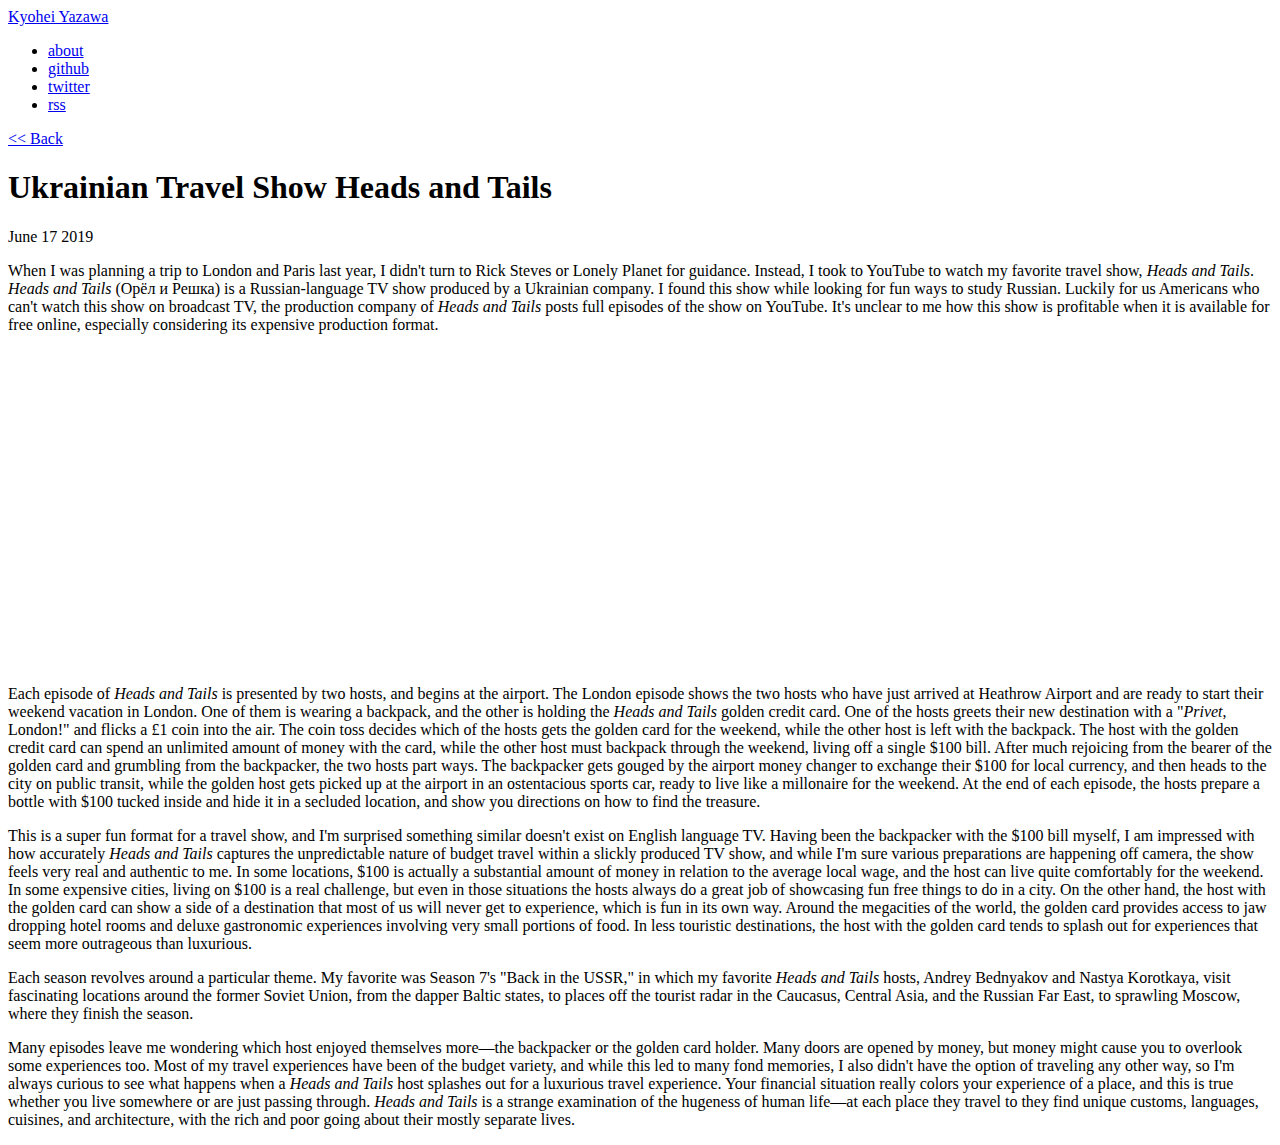
<file: blog/ukrainian-travel-show-heads-and-tails.html>
<!DOCTYPE html>
<html lang="en">

<head>
    <title>Ukrainian Travel Show Heads and Tails</title>
    <meta charset="utf-8" />
    <meta name="viewport" content="width=device-width, initial-scale=1, shrink-to-fit=no"/>
    <link rel="stylesheet" href="https://kyoheiyazawa.com/theme/css/style.css">
</head>

<body>
    <header>
        <div id="header-flex-container">
<span class="header-title"><a href="https://kyoheiyazawa.com/">Kyohei Yazawa</a></span>            <nav id="header-menu">
                <ul>
                    <li><a href="https://kyoheiyazawa.com/about">about</a></li>
                    <li><a href="https://github.com/kyoheiyazawa/">github</a></li>
		    <li><a href="https://twitter.com/kyoheiyazawa">twitter</a></li>
		    <li><a href="https://kyoheiyazawa.com/feeds/all.atom.xml">rss</a></li>
                </ul>
            </nav>
        </div>

    </header>

    <div id="content-container">
<p><a href="/">&lt;&lt; Back</a></p>
<h1>Ukrainian Travel Show Heads and Tails</h1>
<p class="article-date">June 17 2019</p>
<div id="article-contents-container">
<p>When I was planning a trip to London and Paris last year, I didn't turn to Rick Steves or Lonely Planet for guidance. Instead, I took to YouTube to watch my favorite travel show, <em>Heads and Tails</em>. <em>Heads and Tails</em> (Орёл и Решка) is a Russian-language TV show produced by a Ukrainian company. I found this show while looking for fun ways to study Russian. Luckily for us Americans who can't watch this show on broadcast TV, the production company of <em>Heads and Tails</em> posts full episodes of the show on YouTube. It's unclear to me how this show is profitable when it is available for free online, especially considering its expensive production format.</p>
<div class="embed-container">
<iframe width="560" height="315" src="https://www.youtube.com/embed/Zkz7_GRMUy4" frameborder="0" allow="accelerometer; autoplay; encrypted-media; gyroscope; picture-in-picture" allowfullscreen></iframe>
</div>

<p>Each episode of <em>Heads and Tails</em> is presented by two hosts, and begins at the airport. The London episode shows the two hosts who have just arrived at Heathrow Airport and are ready to start their weekend vacation in London. One of them is wearing a backpack, and the other is holding the <em>Heads and Tails</em> golden credit card. One of the hosts greets their new destination with a "<em>Privet</em>, London!" and flicks a £1 coin into the air. The coin toss decides which of the hosts gets the golden card for the weekend, while the other host is left with the backpack. The host with the golden credit card can spend an unlimited amount of money with the card, while the other host must backpack through the weekend, living off a single $100 bill. After much rejoicing from the bearer of the golden card and grumbling from the backpacker, the two hosts part ways. The backpacker gets gouged by the airport money changer to exchange their $100 for local currency, and then heads to the city on public transit, while the golden host gets picked up at the airport in an ostentacious sports car, ready to live like a millonaire for the weekend. At the end of each episode, the hosts prepare a bottle with $100 tucked inside and hide it in a secluded location, and show you directions on how to find the treasure.  </p>
<p>This is a super fun format for a travel show, and I'm surprised something similar doesn't exist on English language TV. Having been the backpacker with the $100 bill myself, I am impressed with how accurately <em>Heads and Tails</em> captures the unpredictable nature of budget travel within a slickly produced TV show, and while I'm sure various preparations are happening off camera, the show feels very real and authentic to me. In some locations, $100 is actually a substantial amount of money in relation to the average local wage, and the host can live quite comfortably for the weekend. In some expensive cities, living on $100 is a real challenge, but even in those situations the hosts always do a great job of showcasing fun free things to do in a city. On the other hand, the host with the golden card can show a side of a destination that most of us will never get to experience, which is fun in its own way. Around the megacities of the world, the golden card provides access to jaw dropping hotel rooms and deluxe gastronomic experiences involving very small portions of food. In less touristic destinations, the host with the golden card tends to splash out for experiences that seem more outrageous than luxurious.</p>
<p>Each season revolves around a particular theme. My favorite was Season 7's "Back in the USSR," in which my favorite <em>Heads and Tails</em> hosts, Andrey Bednyakov and Nastya Korotkaya, visit fascinating locations around the former Soviet Union, from the dapper Baltic states, to places off the tourist radar in the Caucasus, Central Asia, and the Russian Far East, to sprawling Moscow, where they finish the season.</p>
<p>Many episodes leave me  wondering which host enjoyed themselves more—the backpacker or the golden card holder. Many doors are opened by money, but money might cause you to overlook some experiences too. Most of my travel experiences have been of the budget variety, and while this led to many fond memories, I also didn't have the option of traveling any other way, so I'm always curious to see what happens when a <em>Heads and Tails</em> host splashes out for a luxurious travel experience. Your financial situation really colors your experience of a place, and this is true whether you live somewhere or are just passing through. <em>Heads and Tails</em> is a strange examination of the hugeness of human life—at each place they travel to they find unique customs, languages, cuisines, and architecture, with the rich and poor going about their mostly separate lives.</p>
</div>
    </div>
</body>
</html>
</file>
